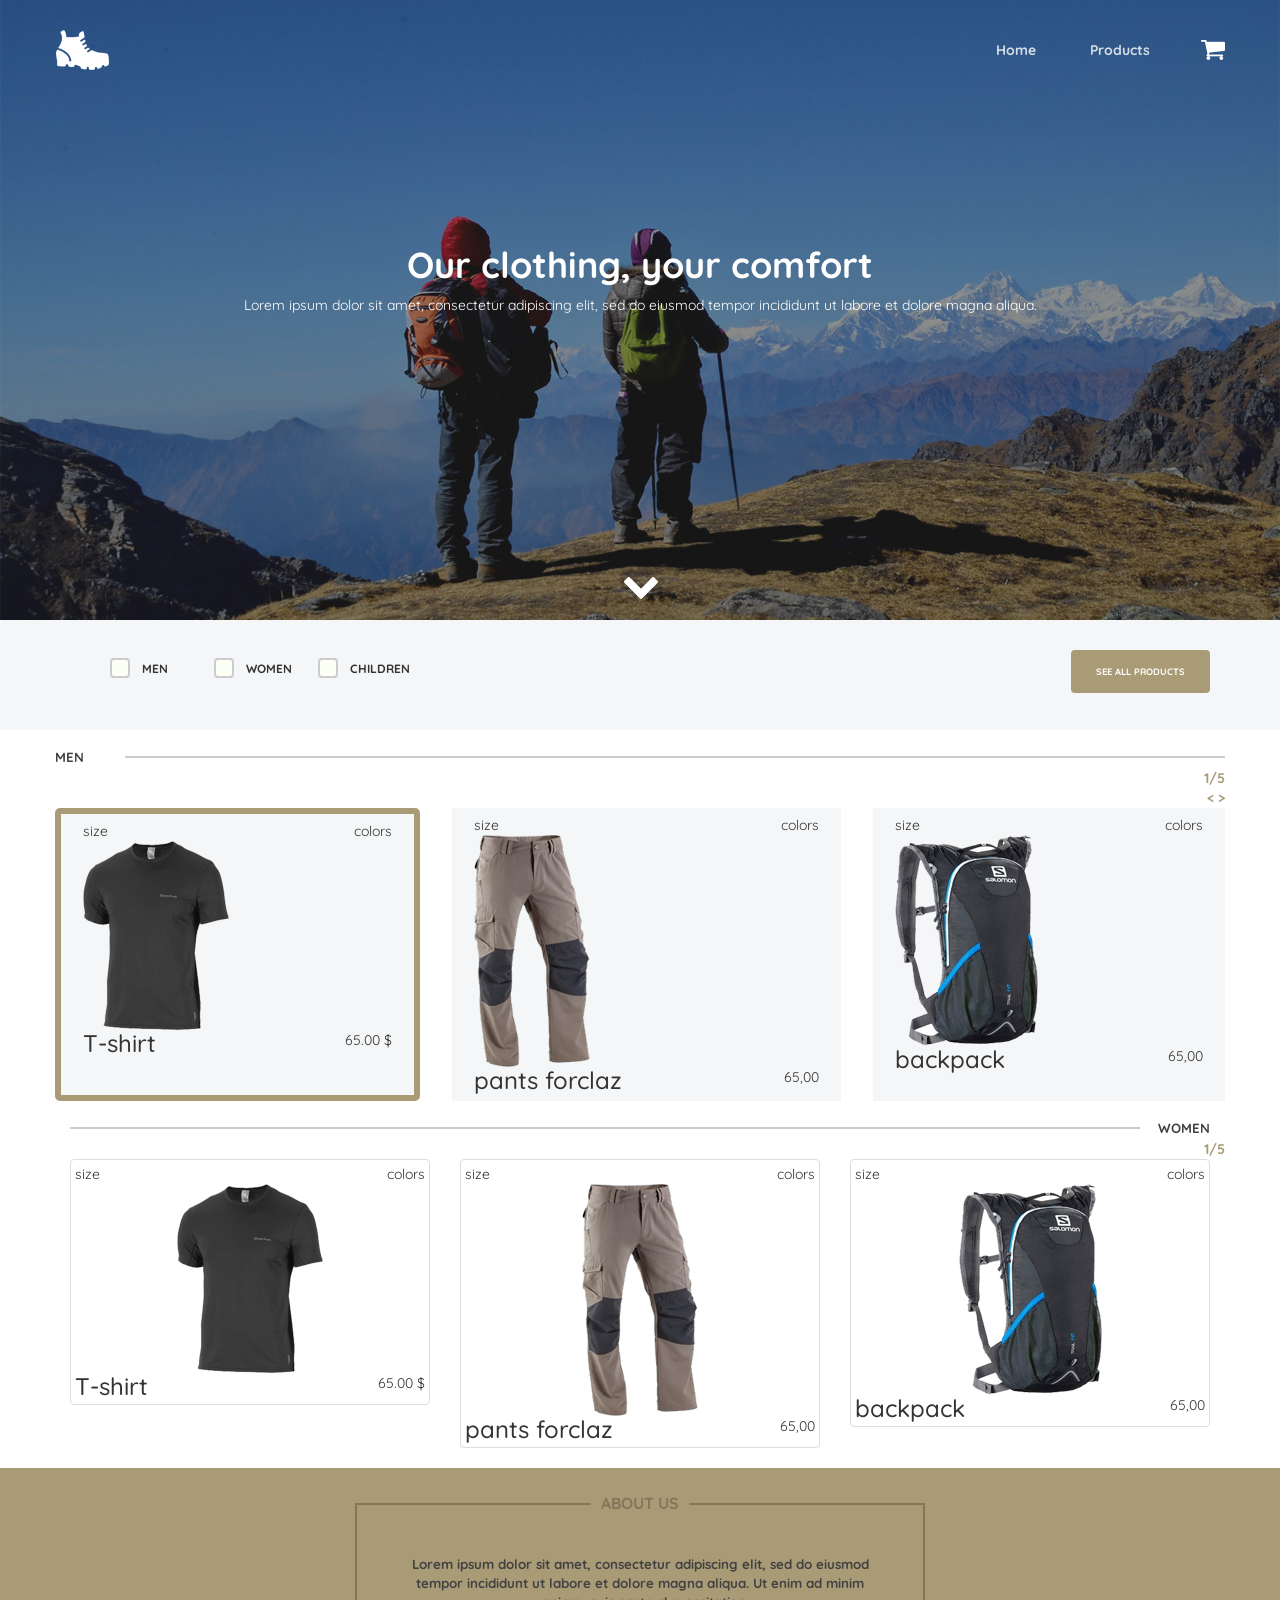
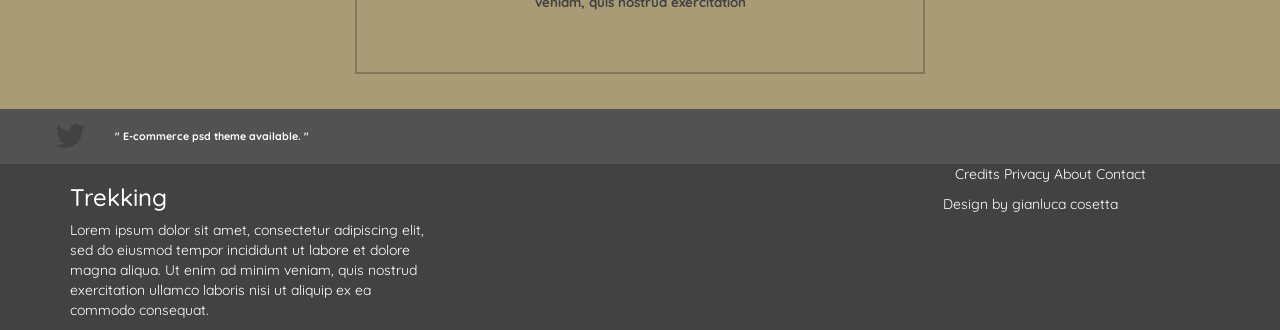
<file: index.html>
<!doctype html>
<html class="no-js">
  <head>
    <meta charset="utf-8">
    <title>frontend</title>
    <meta name="description" content="">
    <meta name="viewport" content="width=device-width">
      <link rel="shortcut icon" href="/5f37c2be.favicon.ico" type="image/x-icon">
      <link rel="icon" href="/5f37c2be.favicon.ico" type="image/x-icon">
    <!-- Place favicon.ico and apple-touch-icon.png in the root directory -->
      <link rel="apple-touch-icon" href="./images/4255cd8b.logo.png">
      <link rel="apple-touch-icon" sizes="76x76" href="./images/4255cd8b.logo.png">
      <link rel="apple-touch-icon" sizes="120x120" href="./images/4255cd8b.logo.png">
      <link rel="apple-touch-icon" sizes="152x152" href="./images/4255cd8b.logo.png">

      <meta name="application-name" content="front sandbox"/>
      <meta name="msapplication-TileColor" content="#000000"/>
      <meta name="msapplication-square70x70logo" content="./images/cfa9a258.tiny.png"/>
      <meta name="msapplication-square150x150logo" content="./images/d49d2a7f.square.png"/>
      <meta name="msapplication-wide310x150logo" content="./images/0fd7fc0d.wide.png"/>
      <meta name="msapplication-square310x310logo" content="./images/daf77813.large.png"/>

      <meta property="og:title" content="Front SandBox" />
      <meta property="og:type" content="website" />
      <meta property="og:url" content="" />
      <meta property="og:image" content="" />

      <meta name="twitter:card" content="summary" />
      <meta name="twitter:title" content="Frontend SandBox" />
      <meta name="twitter:description" content="My portfolio sandbox" />
      <meta name="twitter:image" content="" />

    <link href='http://fonts.googleapis.com/css?family=Quicksand:300,400,700' rel='stylesheet' type='text/css'>
    <link rel="stylesheet" href="styles/50f27d0f.vendor.css">
    <link rel="stylesheet" href="styles/4087efff.main.css">
  </head>
  <body>
    <!--[if lt IE 10]>
      <p class="browsehappy">You are using an <strong>outdated</strong> browser. Please <a href="http://browsehappy.com/">upgrade your browser</a> to improve your experience.</p>
    <![endif]-->

    <header>
        <nav>
            <div class="container animated fadeInDown">
                <div class="row">
                    <div class="logo pull-left"></div>
                    <div class="basket pull-right"></div>
                    <ul class="pull-right menu">
                        <li>Home</li>
                        <li>Products</li>
                    </ul>
                </div>
            </div>
        </nav>
        <section>
            <div class="container">
                <div class="row"><h1 class="text-center text-slogan animated fadeInLeft">Our clothing, your comfort</h1></div>
                <div class="row"><p class="text-center text-slogan2 animated fadeInRight">Lorem ipsum dolor sit amet, consectetur adipiscing elit, sed do eiusmod tempor incididunt ut labore et dolore
                    magna aliqua.</p></div>
                <div class="row"><div class="arrow center-block animated pulse"></div></div>
            </div>
        </section>

    </header>

    <section class="filter" >
        <div class="container">
            <div class="row" role="form">
                <div class="col-sm-12 col-md-6">
                    <ul class="pull-left checkbox-list">
                        <li>
                            <div class="checkbox">
                                <input type="checkbox" value="None" id="man" name="check" />
                                <label for="man"></label>
                                <label for="man">Men</label>
                            </div>
                        </li>
                        <li>
                            <div class="checkbox">
                                <input type="checkbox" value="None" id="woman" name="check" />
                                <label for="woman"></label>
                                <label for="woman">Women</label>
                            </div>
                        </li>
                        <li>
                            <div class="checkbox">
                                <input type="checkbox" value="None" id="children" name="check" />
                                <label for="children"></label>
                                <label for="children">Children</label>
                            </div>
                        </li>
                    </ul>
                </div>
                <div class="col-sm-12 col-md-6">
                    <button class="filter-reset pull-right">See All Products</button>
                </div>
            </div>
        </div>
    </section>

    <section>
        <div class="container products">
            <div class="row"><h2>Men</h2></div>
            <div class="row">
                <div class="products-nav pull-right">
                    1/5
                </div>
            </div>
            <div class="row">
                <div class="products-nav-arrow pull-right">
                    <a href="#"><</a> <a href="#">></a>
                </div>
            </div>
            <div class="row equal">
                <div class="col-xs-12 col-sm-6 col-md-4 col-products active" itemscope itemtype="http://schema.org/Product">
                    <div class="product">
                        <div class="row no-margin">
                            <div class="pull-left">size</div>
                            <div class="pull-right">colors</div>
                        </div>
                        <img src="./images/products/ea42058e.1.png" alt="t-shirt">
                        <div class="row no-margin">
                            <h3 class="pull-left no-margin" itemprop="name">T-shirt</h3>
                            <div class="pull-right" itemprop="offers" itemscope itemtype="http://schema.org/Offer">
                                <span itemprop="price">65.00</span>
                                <span itemprop="priceCurrency">$</span>
                            </div>
                        </div>
                    </div>
                </div>
                <div class="col-xs-12 col-sm-6 col-md-4 col-products">
                    <div class="product">
                        <div class="row no-margin">
                            <div class="pull-left">size</div>
                            <div class="pull-right">colors</div>
                        </div>
                        <img src="./images/products/7ee08931.2.png" alt="pants">
                        <div class="row no-margin">
                            <h3 class="pull-left no-margin">pants forclaz</h3>
                            <span class="price pull-right">65,00</span>
                        </div>
                    </div>
                </div>
                <div class="col-xs-12 col-sm-6 col-md-4 col-products">
                    <div class="product">
                        <div class="row no-margin">
                            <div class="pull-left">size</div>
                            <div class="pull-right">colors</div>
                        </div>
                        <img src="./images/products/ecbbcf55.3.png" alt="backpack">
                        <div class="row no-margin">
                            <h3 class="pull-left no-margin">backpack</h3>
                            <span class="price pull-right">65,00</span>
                        </div>
                    </div>
                </div>
            </div>
            <h2 class="text-right">Women</h2>
            <div class="row">
                <div class="products-nav pull-right">
                    1/5
                </div>
            </div>
            <div class="row">
                <div class="row-same-height row-full-height">
                    <div class="col-xs-12 col-sm-6 col-md-4 col" itemscope itemtype="http://schema.org/Product">
                        <div class="thumbnail">
                            <div class="row no-margin">
                                <div class="pull-left">size</div>
                                <div class="pull-right">colors</div>
                            </div>
                            <img src="./images/products/ea42058e.1.png" alt="t-shirt">
                            <div class="row no-margin">
                                <h3 class="pull-left no-margin" itemprop="name">T-shirt</h3>
                                <div class="pull-right" itemprop="offers" itemscope itemtype="http://schema.org/Offer">
                                    <span itemprop="price">65.00</span>
                                    <span itemprop="priceCurrency">$</span>
                                </div>
                            </div>
                        </div>
                    </div>
                    <div class="col-xs-12 col-sm-6 col-md-4 col">
                        <div class="thumbnail">
                            <div class="row no-margin">
                                <div class="pull-left">size</div>
                                <div class="pull-right">colors</div>
                            </div>
                            <img src="./images/products/7ee08931.2.png" alt="pants">
                            <div class="row no-margin">
                                <h3 class="pull-left no-margin">pants forclaz</h3>
                                <span class="price pull-right">65,00</span>
                            </div>
                        </div>
                    </div>
                    <div class="col-xs-12 col-sm-6 col-md-4 col">
                        <div class="thumbnail">
                            <div class="row no-margin">
                                <div class="pull-left">size</div>
                                <div class="pull-right">colors</div>
                            </div>
                            <img src="./images/products/ecbbcf55.3.png" alt="backpack">
                            <div class="row no-margin">
                                <h3 class="pull-left no-margin">backpack</h3>
                                <span class="price pull-right">65,00</span>
                            </div>
                        </div>
                    </div>
                </div>
            </div>
        </div>
    </section>

    <section class="about-us">
        <div class="container">
            <div class="row center-block">
                <div class="col-sx-12 col-md-6 col-md-offset-3">
                    <h2 class="text-center">About us</h2>
                    <p class="text-center">Lorem ipsum dolor sit amet, consectetur adipiscing elit, sed do eiusmod tempor incididunt ut labore et dolore magna aliqua. Ut enim ad minim veniam, quis nostrud
                        exercitation</p>
                </div>
            </div>
        </div>
    </section>

    <section class="twitter">
        <div class="container">
            <div class="row">
                <h2>" E-commerce psd theme available. "</h2>
            </div>
        </div>
    </section>

    <footer>
        <div class="container">
            <div class="row">
                <div class="col-xs-12 col-md-4">
                    <h3>Trekking</h3>
                    <p>
                        Lorem ipsum dolor sit amet, consectetur adipiscing elit, sed do eiusmod tempor incididunt ut labore et dolore magna aliqua. Ut enim ad minim veniam, quis nostrud exercitation ullamco laboris nisi ut aliquip ex ea commodo consequat.
                    </p>
                </div>
                <div class="col-xs-12 col-md-4 col-md-offset-4">
                    <div class="row text-center">
                        <ul>
                            <li>Credits</li>
                            <li>Privacy</li>
                            <li>About</li>
                            <li>Contact</li>
                        </ul>
                    </div>
                    <div class="row text-center">
                        <span>Design by gianluca cosetta</span>
                    </div>
                </div>
            </div>
        </div>
    </footer>

    <script src="scripts/34ad31c3.vendor.js"></script>

    <!-- Google Analytics: change UA-XXXXX-X to be your site's ID. -->
    <script>
      (function(b,o,i,l,e,r){b.GoogleAnalyticsObject=l;b[l]||(b[l]=
      function(){(b[l].q=b[l].q||[]).push(arguments)});b[l].l=+new Date;
      e=o.createElement(i);r=o.getElementsByTagName(i)[0];
      e.src='//www.google-analytics.com/analytics.js';
      r.parentNode.insertBefore(e,r)}(window,document,'script','ga'));
      ga('create','UA-XXXXX-X');ga('send','pageview');
    </script>

        <script src="scripts/cb7562c6.plugins.js"></script>

        <script src="scripts/e566801b.main.js"></script>
</body>
</html>
</file>
<file: styles/4087efff.main.css>
body{font-family:Quicksand;overflow-x:hidden}.no-margin{margin:0}header{background:url(../images/21054c66.BG.jpg) center center/cover no-repeat;height:auto}header section{padding:65px 0 280px}.text-slogan{color:#fff;font:30pt;font-weight:700;padding-top:60px}.text-slogan2{color:#fff;font:10pt;font-weight:400;width:auto;margin:0 auto}nav{height:100px}.menu{display:block;color:#fff;font:12pt;font-weight:700;margin:0;padding:0}.menu li{display:inline-block;margin-right:50px;opacity:.8;line-height:100px}.menu li:hover{opacity:1;cursor:pointer}.logo{display:block;width:55px;height:50px;margin:25px 0;background:url(../images/4255cd8b.logo.png) center center no-repeat}.basket{display:block;width:25px;height:20px;margin:40px 0;background:url(../images/6e8689d3.fa-shopping-cart.png) center center no-repeat}.arrow{position:relative;bottom:-260px;cursor:pointer;width:35px;height:25px;background:url(../images/994f59de.fa-chevron-down.png) center center no-repeat;-webkit-animation-iteration-count:infinite;animation-iteration-count:infinite}section.filter{padding:30px;background-color:#f5f6f7}section.filter>.container>.row{height:50px;margin:0 -15px}input[type=checkbox]{visibility:hidden}.checkbox-list{margin-left:0;padding-left:0}.checkbox-list li{display:inline-block}.checkbox{margin:8px 40px 0;cursor:pointer;width:20px;height:20px;border-radius:4px;border:2px solid #ccc;background:#fcfff4}.checkbox label{margin-left:10px;float:left;font-size:9pt;font-weight:700;text-transform:uppercase}.checkbox label:after{-ms-filter:"alpha(Opacity=0)";filter:alpha(opacity=0);opacity:0;content:'';position:absolute;width:11px;height:7px;background:0 0;top:3px;left:3px;border:3px solid #aa9b77;border-top:none;border-right:none;-webkit-transform:rotate(-45deg);-ms-transform:rotate(-45deg);transform:rotate(-45deg)}.checkbox label:hover::after{-ms-filter:"alpha(Opacity=30)";filter:alpha(opacity=30);opacity:.5}.checkbox input[type=checkbox]:checked+label:after{-ms-filter:"alpha(Opacity=100)";filter:alpha(opacity=100);opacity:1}.filter-reset{background:#aa9b77;border-radius:4px;color:#fff;font-family:Quicksand;font-size:7pt;font-weight:700;text-transform:uppercase;padding:15px 25px;border:none;outline:0}section .products h2{color:#424242;font-size:10pt;font-weight:700;text-transform:uppercase}section .products h2:after{content:'';display:block;height:2px;width:auto;background-color:#ccc;margin-left:70px;margin-top:-8px}section .products h2.text-right:after{margin-left:0;margin-right:70px}.products-nav,.products-nav-arrow a{color:#aa9b77;font:Quicksand;font-weight:700;text-decoration:none}.products-nav-arrow a:hover{text-decoration:none}.equal,.equal>div[class*=col-]{display:-ms-flexbox;display:-webkit-flex;display:flex;-webkit-flex:1 0 auto;-ms-flex:1 0 auto;flex:1 0 auto}@media (max-width:768px){.equal,.equal>div[class*=col-]{display:block}}.equal div:first-child{margin-left:0}.equal div:last-child{margin-right:0}.col-products{background-color:#f5f6f7;border:none;margin:0 16px;width:auto}section .products .product{width:100%;padding:7px}.col-products.active{border:6px solid #aa9b77;border-radius:5px}section.about-us{background-color:#aa9b77}section.about-us .row{padding:35px 0}section.about-us .row .col-md-6{border:2px solid #837659;padding:50px;position:relative}section.about-us h2{text-transform:uppercase;color:#837659;font-size:12pt;font-weight:700;padding:10px;display:block;background-color:#aa9b77;position:absolute;top:-40px;left:50%;margin-right:-50%;-webkit-transform:translateX(-50%);-ms-transform:translateX(-50%);transform:translateX(-50%)}section.about-us p{color:#424242;font-weight:700;font-size:10pt}section.twitter{height:55px;background-color:#535253}section.twitter h2:before{content:'';display:block;background:url(../images/69b365a1.fa-twitter.png) center center no-repeat;width:30px;height:55px;float:left;margin-right:30px}section.twitter h2{margin:0;padding:0;line-height:55px;color:#fff;font-weight:700;font-size:8pt}footer{background-color:#424242;color:#fff}footer ul li{display:inline-block}
</file>
